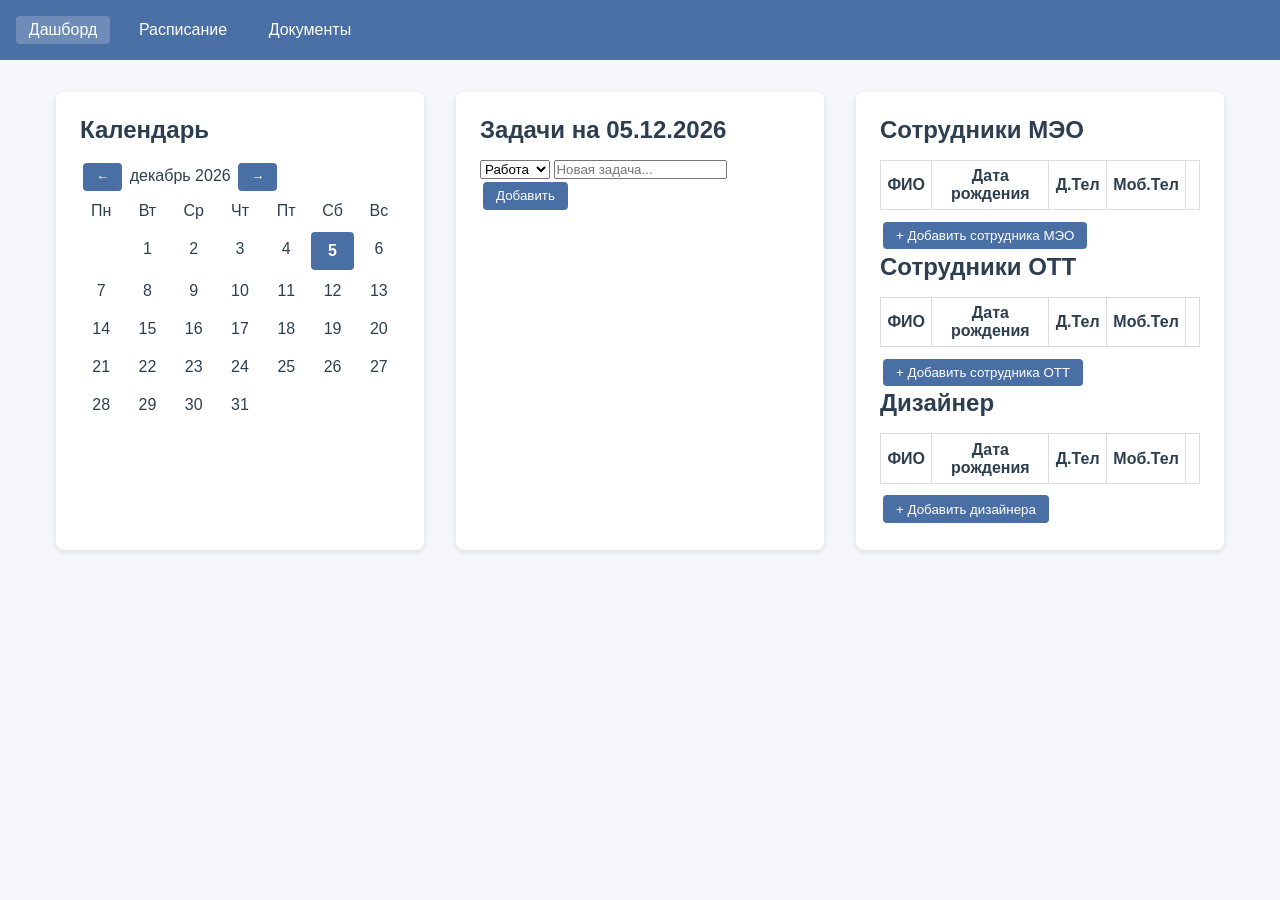
<file: index.html>
<!DOCTYPE html>
<html lang="ru">
<head>
    <meta charset="UTF-8">
    <meta name="viewport" content="width=device-width, initial-scale=1.0">
    <title>Рабочее пространство – Дашборд</title>
    <link rel="stylesheet" href="css/style.css">
</head>
<body>
    <nav>
        <a href="index.html" class="active">Дашборд</a>
        <a href="schedule.html">Расписание</a>
        <a href="documents.html">Документы</a>
    </nav>
    <main>
        <section id="calendar-section">
            <h2>Календарь</h2>
            <div id="calendar-controls">
                <button id="prevMonth">←</button>
                <span id="currentMonthYear"></span>
                <button id="nextMonth">→</button>
            </div>
            <div id="calendarGrid" class="calendar-grid"></div>
        </section>
        <section id="tasks-section">
            <h2>Задачи на <span id="selectedDate"></span></h2>
            <select id="taskCategory">
                <option value="работа">Работа</option>
                <option value="личное">Личное</option>
                <option value="важное">Важное</option>
                <option value="проект">Проект</option>
            </select>
            <input type="text" id="taskInput" placeholder="Новая задача...">
            <button id="addTask">Добавить</button>
            <ul id="taskList"></ul>
        </section>
        <section id="employees-section">
            <h2>Сотрудники МЭО</h2>
            <table id="meoTable" class="editable-table">
                <thead><tr><th>ФИО</th><th>Дата рождения</th><th>Д.Тел</th><th>Моб.Тел</th><th></th></tr></thead>
                <tbody></tbody>
            </table>
            <button class="add-row" data-dept="МЭО">+ Добавить сотрудника МЭО</button>

            <h2>Сотрудники ОТТ</h2>
            <table id="ottTable" class="editable-table">
                <thead><tr><th>ФИО</th><th>Дата рождения</th><th>Д.Тел</th><th>Моб.Тел</th><th></th></tr></thead>
                <tbody></tbody>
            </table>
            <button class="add-row" data-dept="ОТТ">+ Добавить сотрудника ОТТ</button>

            <h2>Дизайнер</h2>
            <table id="designerTable" class="editable-table">
                <thead><tr><th>ФИО</th><th>Дата рождения</th><th>Д.Тел</th><th>Моб.Тел</th><th></th></tr></thead>
                <tbody></tbody>
            </table>
            <button class="add-row" data-dept="ДИЗАЙНЕР">+ Добавить дизайнера</button>
        </section>
    </main>
    <script src="js/common.js"></script>
    <script src="js/dashboard.js"></script>
</body>
</html>
</file>
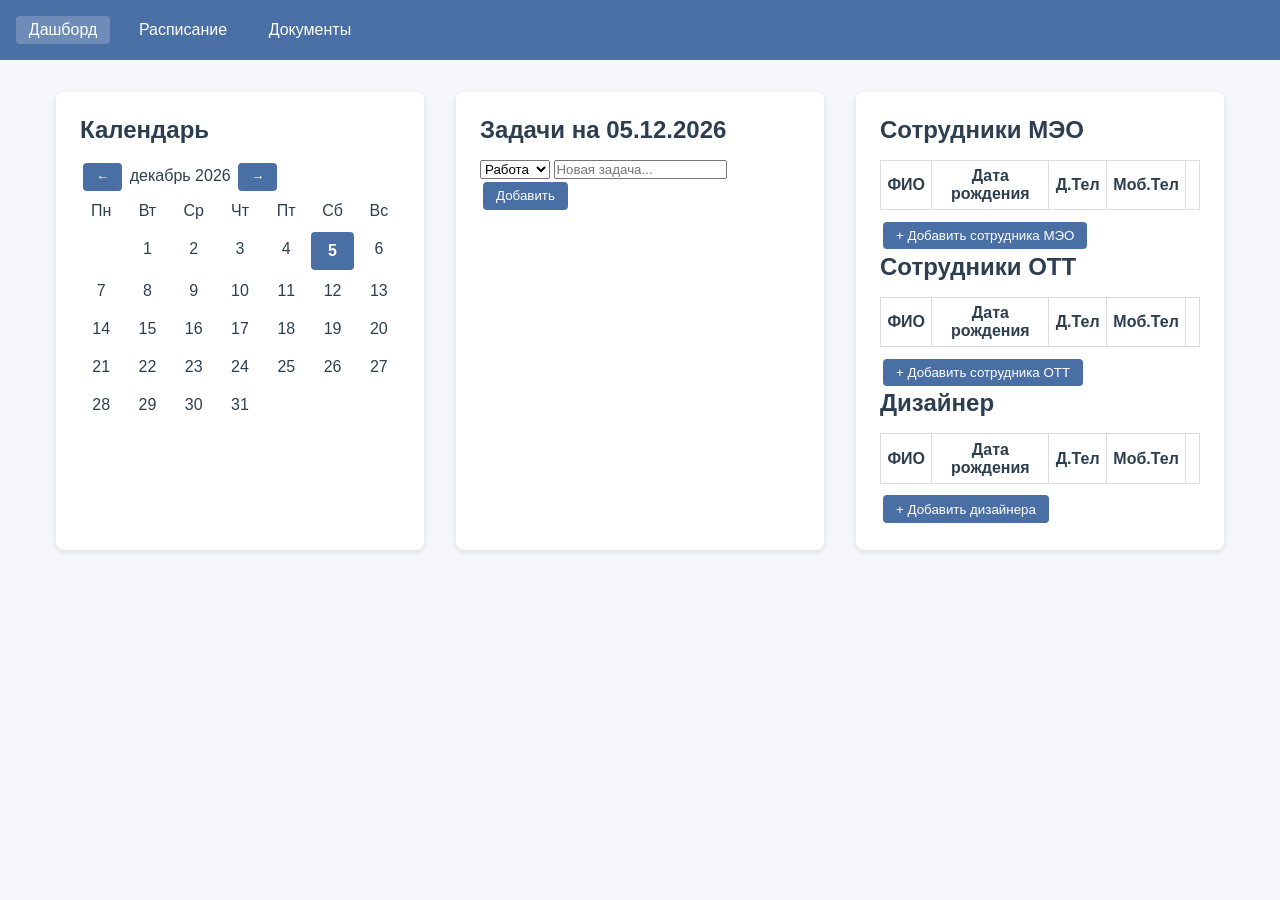
<file: deepseek_html_20260506_97e2df.html>
<!DOCTYPE html>
<html lang="ru">
<head>
    <meta charset="UTF-8">
    <meta name="viewport" content="width=device-width, initial-scale=1.0">
    <title>Рабочее пространство – Дашборд</title>
    <link rel="stylesheet" href="css/style.css">
</head>
<body>
    <nav>
        <a href="index.html" class="active">Дашборд</a>
        <a href="schedule.html">Расписание</a>
        <a href="documents.html">Документы</a>
    </nav>
    <main>
        <section id="calendar-section">
            <h2>Календарь</h2>
            <div id="calendar-controls">
                <button id="prevMonth">←</button>
                <span id="currentMonthYear"></span>
                <button id="nextMonth">→</button>
            </div>
            <div id="calendarGrid" class="calendar-grid"></div>
        </section>
        <section id="tasks-section">
            <h2>Задачи на <span id="selectedDate"></span></h2>
            <select id="taskCategory">
                <option value="работа">Работа</option>
                <option value="личное">Личное</option>
                <option value="важное">Важное</option>
                <option value="проект">Проект</option>
            </select>
            <input type="text" id="taskInput" placeholder="Новая задача...">
            <button id="addTask">Добавить</button>
            <ul id="taskList"></ul>
        </section>
        <section id="employees-section">
            <h2>Сотрудники МЭО</h2>
            <table id="meoTable" class="editable-table">
                <thead><tr><th>ФИО</th><th>Дата рождения</th><th>Д.Тел</th><th>Моб.Тел</th><th></th></tr></thead>
                <tbody></tbody>
            </table>
            <button class="add-row" data-dept="МЭО">+ Добавить сотрудника МЭО</button>

            <h2>Сотрудники ОТТ</h2>
            <table id="ottTable" class="editable-table">
                <thead><tr><th>ФИО</th><th>Дата рождения</th><th>Д.Тел</th><th>Моб.Тел</th><th></th></tr></thead>
                <tbody></tbody>
            </table>
            <button class="add-row" data-dept="ОТТ">+ Добавить сотрудника ОТТ</button>

            <h2>Дизайнер</h2>
            <table id="designerTable" class="editable-table">
                <thead><tr><th>ФИО</th><th>Дата рождения</th><th>Д.Тел</th><th>Моб.Тел</th><th></th></tr></thead>
                <tbody></tbody>
            </table>
            <button class="add-row" data-dept="ДИЗАЙНЕР">+ Добавить дизайнера</button>
        </section>
    </main>
    <script src="js/common.js"></script>
    <script src="js/dashboard.js"></script>
</body>
</html>
</file>
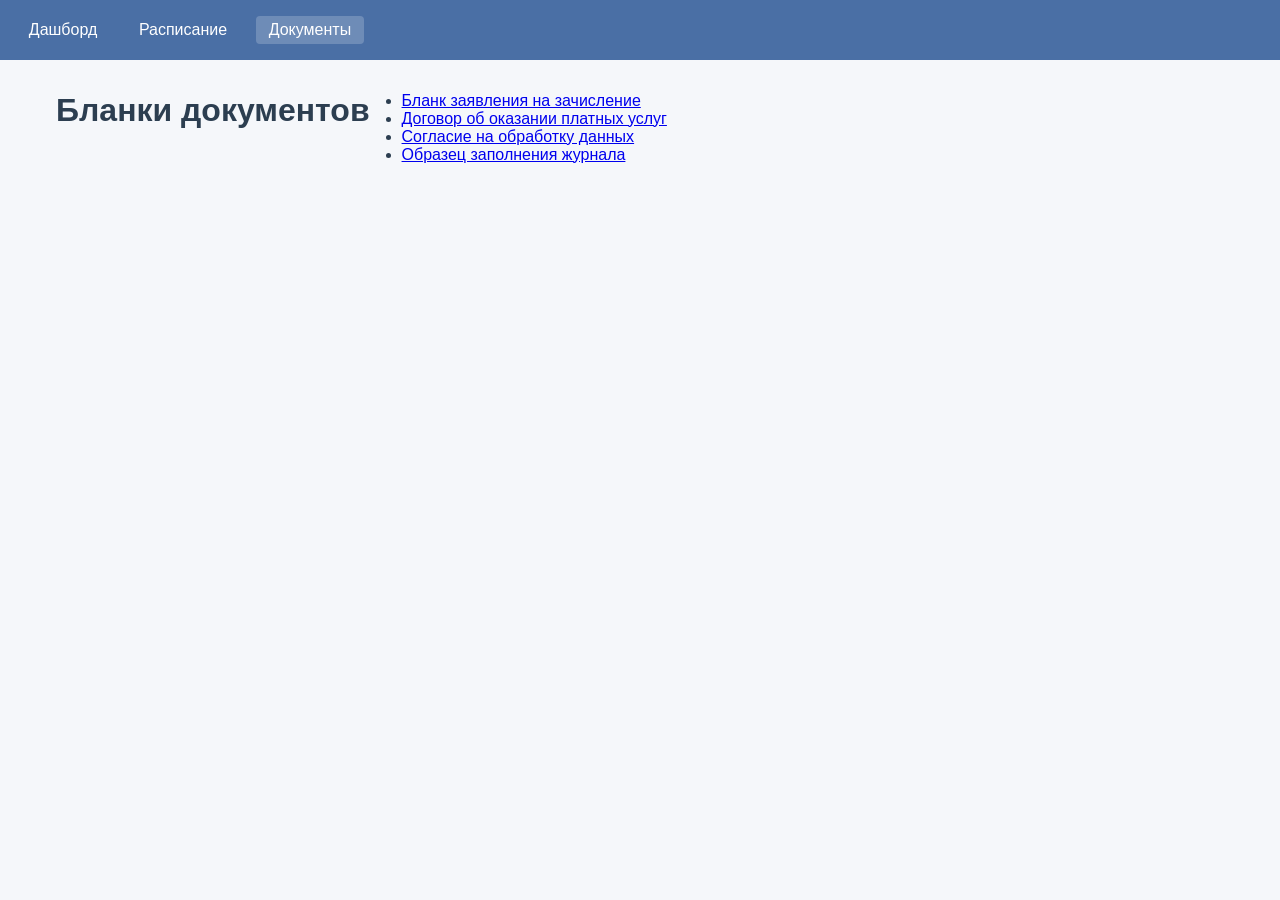
<file: documents.html>
<!DOCTYPE html>
<html lang="ru">
<head>
    <meta charset="UTF-8">
    <title>Документы и бланки</title>
    <link rel="stylesheet" href="css/style.css">
</head>
<body>
    <nav>
        <a href="index.html">Дашборд</a>
        <a href="schedule.html">Расписание</a>
        <a href="documents.html" class="active">Документы</a>
    </nav>
    <main>
        <h1>Бланки документов</h1>
        <ul id="docList">
            <!-- Заполняется из js -->
        </ul>
    </main>
    <script src="js/common.js"></script>
    <script src="js/documents.js"></script>
</body>
</html>
</file>
<file: css/style.css>
:root {
    --bg: #f5f7fa;
    --card: #ffffff;
    --primary: #4a6fa5;
    --danger: #c0392b;
    --text: #2c3e50;
    --border: #ddd;
}
* { box-sizing: border-box; margin: 0; padding: 0; }
body { font-family: 'Segoe UI', sans-serif; background: var(--bg); color: var(--text); }
nav {
    background: var(--primary); padding: 1rem; display: flex; gap: 1rem;
}
nav a { color: white; text-decoration: none; padding: 0.3rem 0.8rem; border-radius: 4px; }
nav a.active, nav a:hover { background: rgba(255,255,255,0.2); }
main { max-width: 1200px; margin: 2rem auto; padding: 0 1rem; display: flex; flex-wrap: wrap; gap: 2rem; }
section { background: var(--card); border-radius: 8px; padding: 1.5rem; box-shadow: 0 2px 6px rgba(0,0,0,0.1); flex: 1 1 300px; }
h2 { margin-bottom: 1rem; }
.calendar-grid { display: grid; grid-template-columns: repeat(7, 1fr); gap: 4px; text-align: center; }
.calendar-grid .day { padding: 0.5rem; cursor: pointer; border-radius: 4px; }
.calendar-grid .day:hover { background: #e8f0fe; }
.calendar-grid .day.today { border: 2px solid var(--primary); font-weight: bold; }
.calendar-grid .day.selected { background: var(--primary); color: white; }
.editable-table { width: 100%; border-collapse: collapse; margin-bottom: 0.5rem; }
.editable-table th, .editable-table td { border: 1px solid var(--border); padding: 0.4rem; }
.editable-table td[contenteditable="true"] { background: #fefefe; }
.editable-table td[contenteditable="true"]:focus { outline: 2px solid var(--primary); }
button {
    padding: 0.4rem 0.8rem; background: var(--primary); color: white; border: none;
    border-radius: 4px; cursor: pointer; margin: 0.2rem;
}
button:hover { opacity: 0.9; }
.upload-area { margin-bottom: 1.5rem; }
#scheduleTableContainer { overflow-x: auto; }
#scheduleTableContainer table { border-collapse: collapse; font-size: 0.85rem; }
#scheduleTableContainer th, #scheduleTableContainer td { border: 1px solid #ccc; padding: 0.25rem 0.5rem; }
.delete-btn { background: var(--danger); padding: 0.1rem 0.4rem; font-size: 0.8rem; }
</file>
